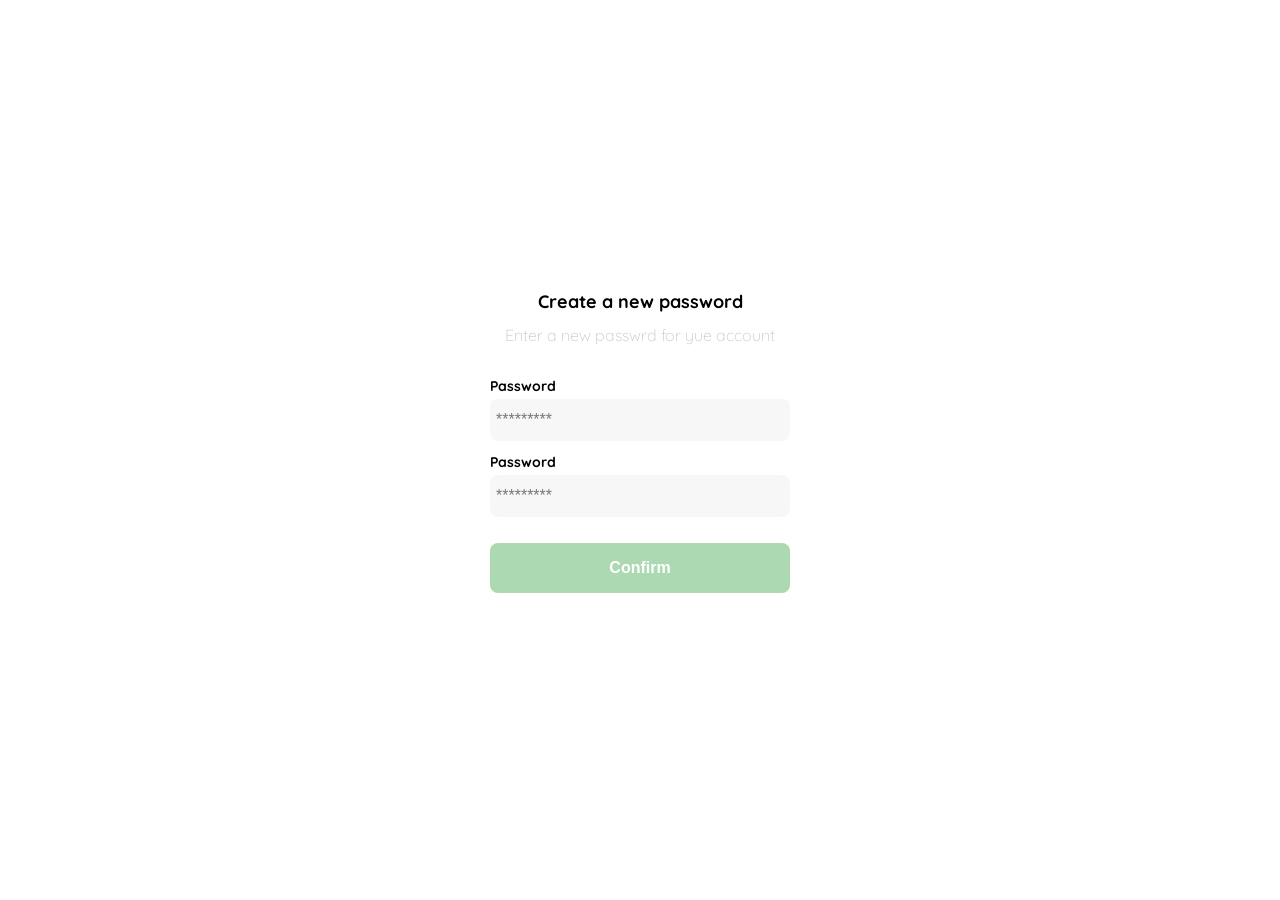
<file: proyecto-js/curso-frontend-developer-practico/clase1.html>
<!DOCTYPE html>
<html lang="en">
<head>
  <meta charset="UTF-8">
  <meta http-equiv="X-UA-Compatible" content="IE=edge">
  <meta name="viewport" content="width=device-width, initial-scale=1.0">
  <link rel="preconnect" href="https://fonts.googleapis.com">
  <link rel="preconnect" href="https://fonts.gstatic.com" crossorigin>
  <link href="https://fonts.googleapis.com/css2?family=Quicksand:wght@300;500;700&display=swap" rel="stylesheet">
  <title>Document</title>
  <style>
    :root {
      --white: #FFFFFF;
      --black: #000000;
      --very-light-pink: #C7C7C7;
      --text-input-field: #F7F7F7;
      --hospital-green: #ACD9B2;
      --sm: 14px;
      --md: 16px;
      --lg: 18px;
    }
    body {
      margin: 0;
      font-family: 'Quicksand', sans-serif;
    }
    .login {
      width: 100%;
      height: 100vh;
      display: grid;
      place-items: center;
    }
    .form-container {
      display: grid;
      grid-template-rows: auto 1fr auto;
      width: 300px;
    }
    .logo {
      width: 150px;
      margin-bottom: 48px;
      justify-self: center;
      display: none;
    }
    .title {
      font-size: var(--lg);
      margin-bottom: 12px;
      text-align: center;
    }
    .subtitle {
      color: var(--very-light-pink);
      font-size: var(--md);
      font-weight: 300;
      margin-top: 0;
      margin-bottom: 32px;
      text-align: center;
    }
    .form {
      display: flex;
      flex-direction: column;
    }
    .label {
      font-size: var(--sm);
      font-weight: bold;
      margin-bottom: 4px;
    }
    .input {
      background-color: var(--text-input-field);
      border: none;
      border-radius: 8px;
      height: 30px;
      font-size: var(--md);
      padding: 6px;
      margin-bottom: 12px;
    }
    .primary-button {
      background-color: var(--hospital-green);
      border-radius: 8px;
      border: none;
      color: var(--white);
      width: 100%;
      cursor: pointer;
      font-size: var(--md);
      font-weight: bold;
      height: 50px;
    }
    .login-button {
      margin-top: 14px;
      margin-bottom: 30px;
    }
    @media (max-width: 640px) {
      .logo {
        display: block;
      }
    }
  </style>
</head>
<body>
  <div class="login">
    <div class="form-container">
      <img src="./logos/logo_yard_sale.svg" alt="logo" class="logo">

      <h1 class="title">Create a new password</h1>
      <p class="subtitle">Enter a new passwrd for yue account</p>

      <form action="/" class="form">
        <label for="password" class="label">Password</label>
        <input type="password" id="password" placeholder="*********" class="input input-password">

        <label for="new-password" class="label">Password</label>
        <input type="password" id="new-password" placeholder="*********" class="input input-password">

        <input type="submit" value="Confirm" class="primary-button login-button">
      </form>
    </div>
  </div>
</body>
</html>
</file>
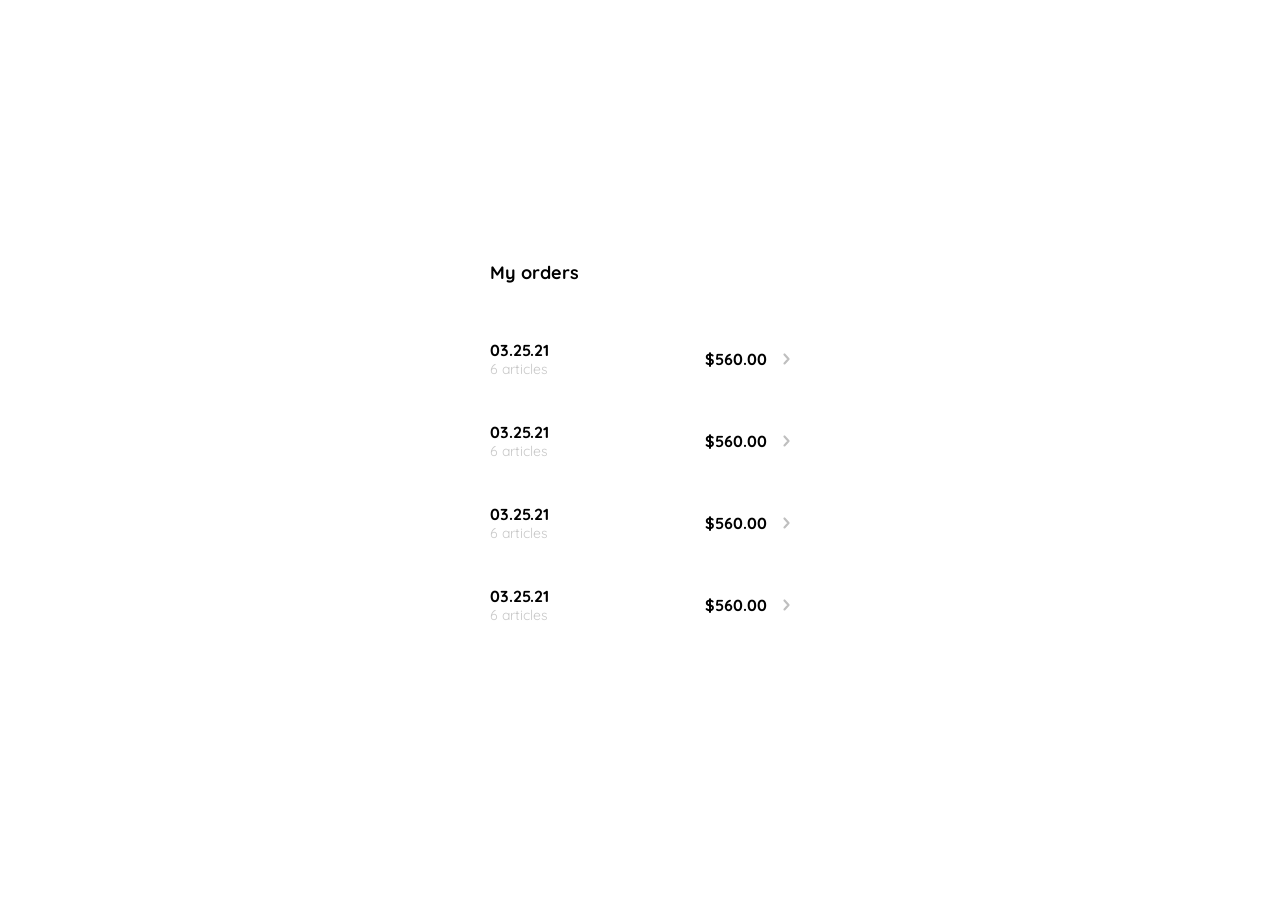
<file: proyecto-js/curso-frontend-developer-practico/clase10.html>
<!DOCTYPE html>
<html lang="en">
<head>
  <meta charset="UTF-8">
  <meta http-equiv="X-UA-Compatible" content="IE=edge">
  <meta name="viewport" content="width=device-width, initial-scale=1.0">
  <link rel="preconnect" href="https://fonts.googleapis.com">
  <link rel="preconnect" href="https://fonts.gstatic.com" crossorigin>
  <link href="https://fonts.googleapis.com/css2?family=Quicksand:wght@300;500;700&display=swap" rel="stylesheet">
  <title>Document</title>
  <style>
    :root {
      --white: #FFFFFF;
      --black: #000000;
      --very-light-pink: #C7C7C7;
      --text-input-field: #F7F7F7;
      --hospital-green: #ACD9B2;
      --sm: 14px;
      --md: 16px;
      --lg: 18px;
    }
    body {
      margin: 0;
      font-family: 'Quicksand', sans-serif;
    }
    .my-order {
      width: 100%;
      height: 100vh;
      display: grid;
      place-items: center;
    }
    .title {
      font-size: var(--lg);
      margin-bottom: 40px;
    }
    .my-order-container {
      display: grid;
      grid-template-rows: auto 1fr auto;
      width: 300px;
    }
    .my-order-content {
      display: flex;
      flex-direction: column;
    }
    .order {
      display: grid;
      grid-template-columns: auto 1fr auto;
      gap: 16px;
      align-items: center;
      margin-bottom: 12px;
    }
    .order p:nth-child(1) {
      display: flex;
      flex-direction: column;
    }
    .order p span:nth-child(1) {
      font-size: var(--md);
      font-weight: bold;
    }
    .order p span:nth-child(2) {
      font-size: var(--sm);
      color: var(--very-light-pink);
    }
    .order p:nth-child(2) {
      text-align: end;
      font-weight: bold;
    }
  </style>
</head>
<body>
  <div class="my-order">
    <div class="my-order-container">
      <h1 class="title">My orders</h1>

      <div class="my-order-content">
        <div class="order">
          <p>
            <span>03.25.21</span>
            <span>6 articles</span>
          </p>
          <p>$560.00</p>
          <img src="./icons/flechita.svg" alt="arrow">
        </div>

        <div class="order">
          <p>
            <span>03.25.21</span>
            <span>6 articles</span>
          </p>
          <p>$560.00</p>
          <img src="./icons/flechita.svg" alt="arrow">
        </div>

        <div class="order">
          <p>
            <span>03.25.21</span>
            <span>6 articles</span>
          </p>
          <p>$560.00</p>
          <img src="./icons/flechita.svg" alt="arrow">
        </div>

        <div class="order">
          <p>
            <span>03.25.21</span>
            <span>6 articles</span>
          </p>
          <p>$560.00</p>
          <img src="./icons/flechita.svg" alt="arrow">
        </div>
      </div>
    </div>
  </div>
</body>
</html>
</file>
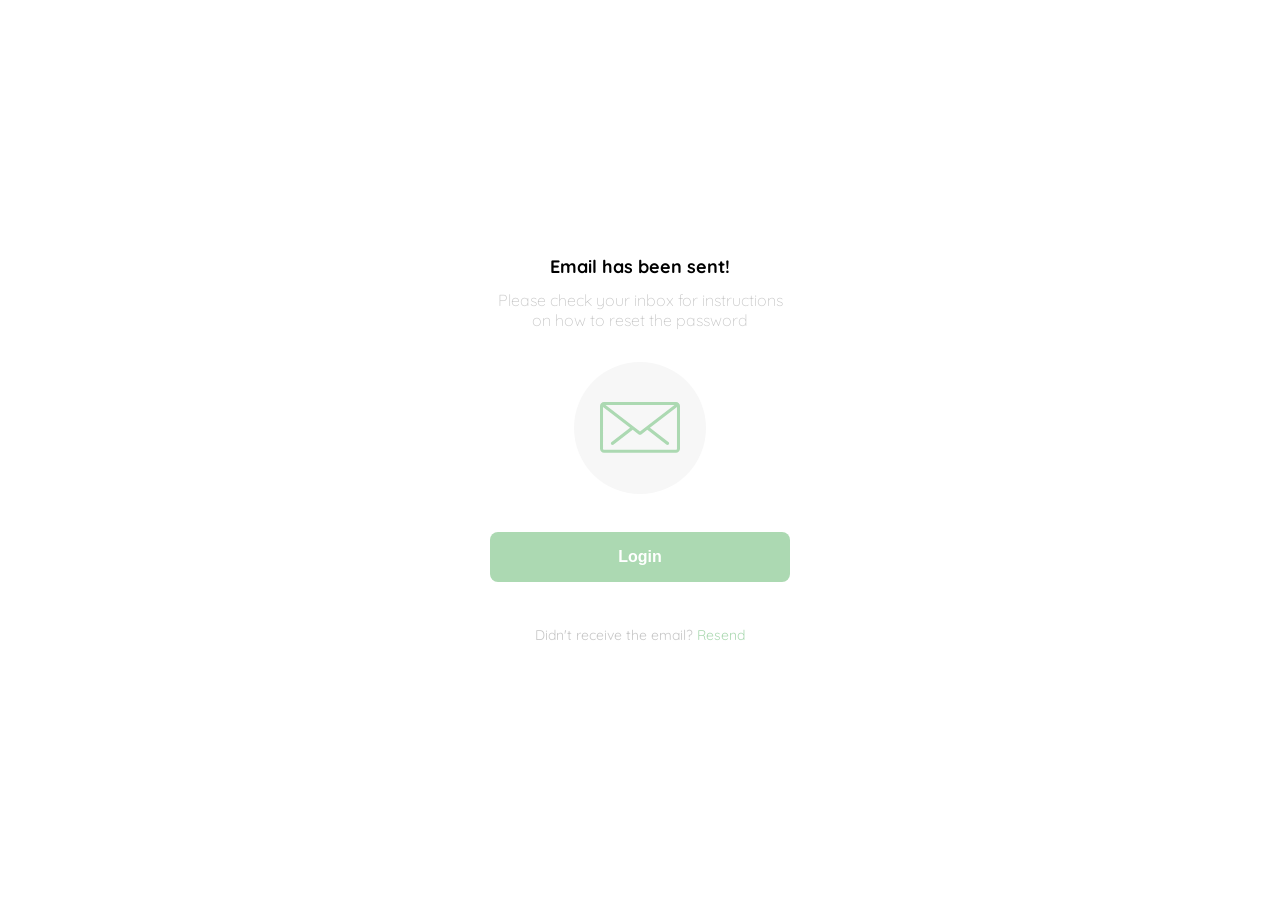
<file: proyecto-js/curso-frontend-developer-practico/clase2.html>
<!DOCTYPE html>
<html lang="en">
<head>
  <meta charset="UTF-8">
  <meta http-equiv="X-UA-Compatible" content="IE=edge">
  <meta name="viewport" content="width=device-width, initial-scale=1.0">
  <link rel="preconnect" href="https://fonts.googleapis.com">
  <link rel="preconnect" href="https://fonts.gstatic.com" crossorigin>
  <link href="https://fonts.googleapis.com/css2?family=Quicksand:wght@300;500;700&display=swap" rel="stylesheet">
  <title>Document</title>
  <style>
    :root {
      --white: #FFFFFF;
      --black: #000000;
      --very-light-pink: #C7C7C7;
      --text-input-field: #F7F7F7;
      --hospital-green: #ACD9B2;
      --sm: 14px;
      --md: 16px;
      --lg: 18px;
    }
    body {
      margin: 0;
      font-family: 'Quicksand', sans-serif;
    }
    .login {
      width: 100%;
      height: 100vh;
      display: grid;
      place-items: center;
    }
    .form-container {
      display: grid;
      grid-template-rows: auto 1fr auto;
      width: 300px;
      justify-items: center;
    }
    .logo {
      width: 150px;
      margin-bottom: 48px;
      justify-self: center;
      display: none;
    }
    .title {
      font-size: var(--lg);
      margin-bottom: 12px;
      text-align: center;
    }
    .subtitle {
      color: var(--very-light-pink);
      font-size: var(--md);
      font-weight: 300;
      margin-top: 0;
      margin-bottom: 32px;
      text-align: center;
    }
    .email-image {
      width: 132px;
      height: 132px;
      border-radius: 50%;
      background-color: var(--text-input-field);
      display: flex;
      justify-content: center;
      align-items: center;
      margin-bottom: 24px;
    }
    .email-image img {
      width: 80px;
    }
    .resend {
      font-size: var(--sm);
    }
    .resend span {
      color: var(--very-light-pink);
    }
    .resend a {
      color: var(--hospital-green);
      text-decoration: none;
    }
    .primary-button {
      background-color: var(--hospital-green);
      border-radius: 8px;
      border: none;
      color: var(--white);
      width: 100%;
      cursor: pointer;
      font-size: var(--md);
      font-weight: bold;
      height: 50px;
    }
    .login-button {
      margin-top: 14px;
      margin-bottom: 30px;
    }
    @media (max-width: 640px) {
      .logo {
        display: block;
      }
    }
  </style>
</head>
<body>
  <div class="login">
    <div class="form-container">
      <img src="./logos/logo_yard_sale.svg" alt="logo" class="logo">

      <h1 class="title">Email has been sent!</h1>
      <p class="subtitle">Please check your inbox for instructions on how to reset the password</p>

      <div class="email-image">
        <img src="./icons/email.svg" alt="email">
      </div>

      <button class="primary-button login-button">Login</button>

      <p class="resend">
        <span>Didn't receive the email?</span>
        <a href="/">Resend</a>
      </p>
    </div>
  </div>
</body>
</html>
</file>
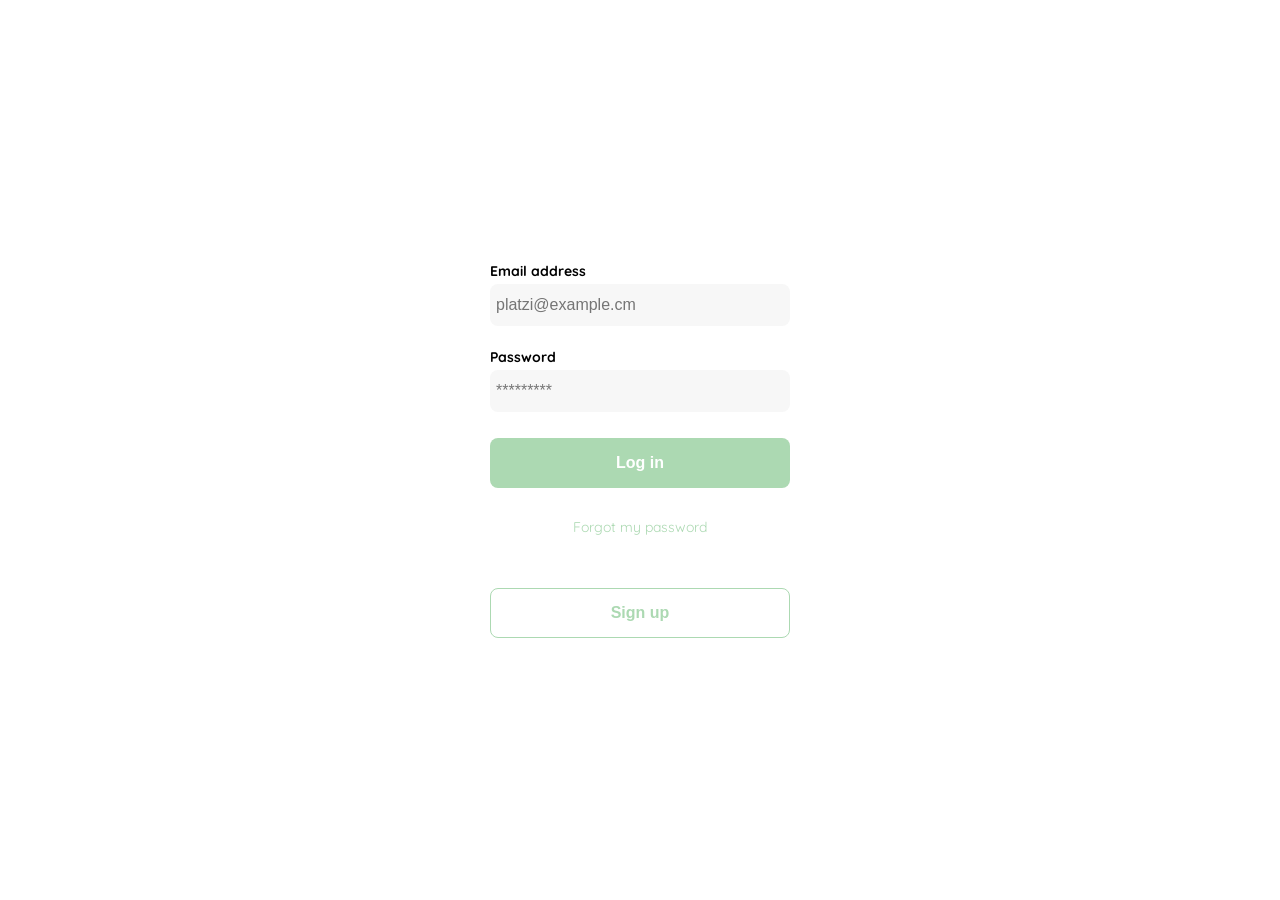
<file: proyecto-js/curso-frontend-developer-practico/clase3.html>
<!DOCTYPE html>
<html lang="en">
<head>
  <meta charset="UTF-8">
  <meta http-equiv="X-UA-Compatible" content="IE=edge">
  <meta name="viewport" content="width=device-width, initial-scale=1.0">
  <link rel="preconnect" href="https://fonts.googleapis.com">
  <link rel="preconnect" href="https://fonts.gstatic.com" crossorigin>
  <link href="https://fonts.googleapis.com/css2?family=Quicksand:wght@300;500;700&display=swap" rel="stylesheet">
  <title>Document</title>
  <style>
    :root {
      --white: #FFFFFF;
      --black: #000000;
      --very-light-pink: #C7C7C7;
      --text-input-field: #F7F7F7;
      --hospital-green: #ACD9B2;
      --sm: 14px;
      --md: 16px;
      --lg: 18px;
    }
    body {
      margin: 0;
      font-family: 'Quicksand', sans-serif;
    }
    .login {
      width: 100%;
      height: 100vh;
      display: grid;
      place-items: center;
    }
    .form-container {
      display: grid;
      grid-template-rows: auto 1fr auto;
      width: 300px;
    }
    .logo {
      width: 150px;
      margin-bottom: 48px;
      justify-self: center;
      display: none;
    }
    .form {
      display: flex;
      flex-direction: column;
    }
    .form a {
      color: var(--hospital-green);
      font-size: var(--sm);
      text-align: center;
      text-decoration: none;
      margin-bottom: 52px;
    }
    .label {
      font-size: var(--sm);
      font-weight: bold;
      margin-bottom: 4px;
    }
    .input {
      background-color: var(--text-input-field);
      border: none;
      border-radius: 8px;
      height: 30px;
      font-size: var(--md);
      padding: 6px;
      margin-bottom: 12px;
    }
    .input-email {
      margin-bottom: 22px;
    }
    .primary-button {
      background-color: var(--hospital-green);
      border-radius: 8px;
      border: none;
      color: var(--white);
      width: 100%;
      cursor: pointer;
      font-size: var(--md);
      font-weight: bold;
      height: 50px;
    }
    .secondary-button {
      background-color: var(--white);
      border-radius: 8px;
      border: 1px solid var(--hospital-green);
      color: var(--hospital-green);
      width: 100%;
      cursor: pointer;
      font-size: var(--md);
      font-weight: bold;
      height: 50px;
    }
    .login-button {
      margin-top: 14px;
      margin-bottom: 30px;
    }
    @media (max-width: 640px) {
      .logo {
        display: block;
      }
    }
  </style>
</head>
<body>
  <div class="login">
    <div class="form-container">
      <img src="./logos/logo_yard_sale.svg" alt="logo" class="logo">

      <form action="/" class="form">
        <label for="email" class="label">Email address</label>
        <input type="text" id="email" placeholder="platzi@example.cm" class="input input-email">

        <label for="password" class="label">Password</label>
        <input type="password" id="password" placeholder="*********" class="input input-password">

        <input type="submit" value="Log in" class="primary-button login-button">
        <a href="/">Forgot my password</a>
      </form>

      <button class="secondary-button signup-button">Sign up</button>
    </div>
  </div>
</body>
</html>
</file>
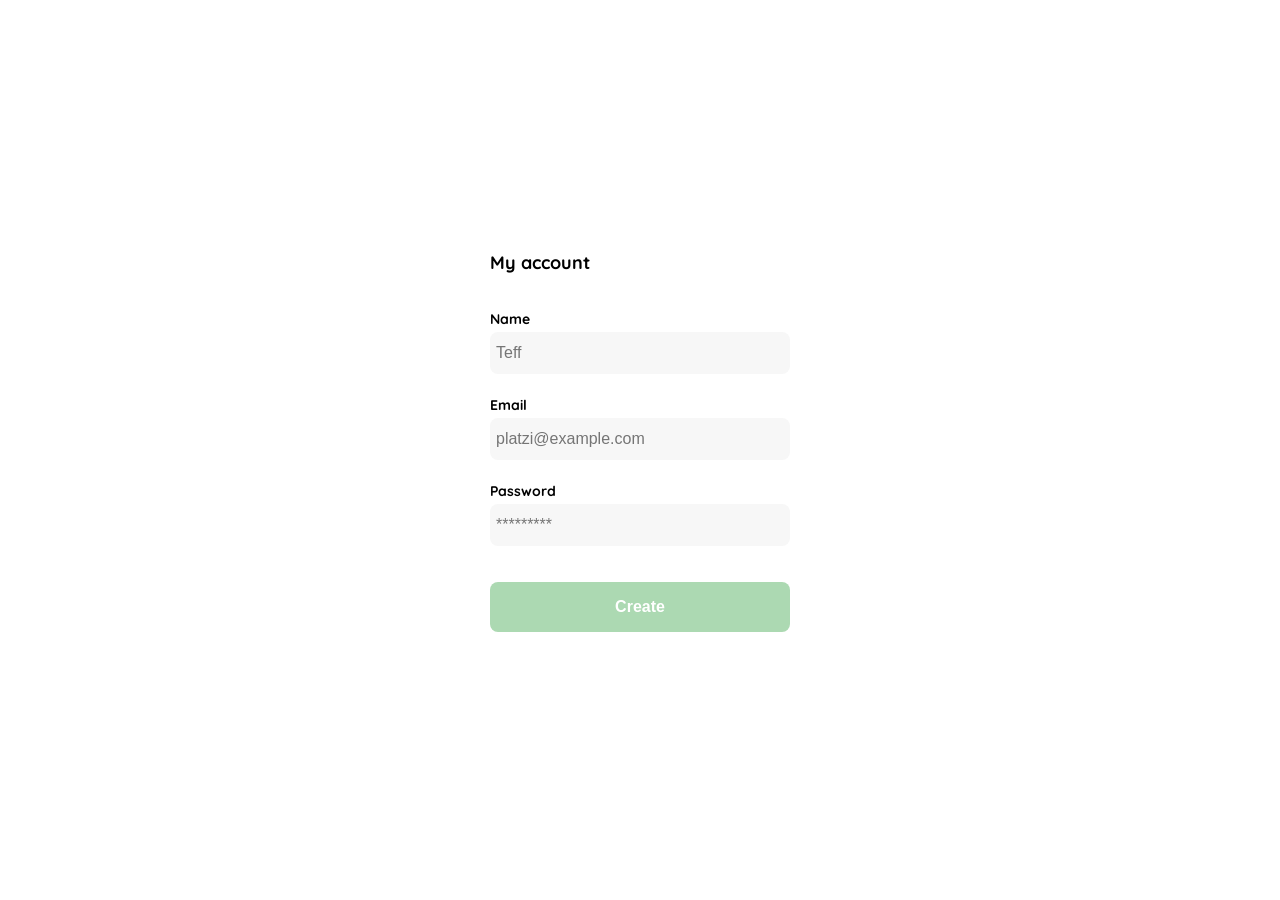
<file: proyecto-js/curso-frontend-developer-practico/clase4.html>
<!DOCTYPE html>
<html lang="en">
<head>
  <meta charset="UTF-8">
  <meta http-equiv="X-UA-Compatible" content="IE=edge">
  <meta name="viewport" content="width=device-width, initial-scale=1.0">
  <link rel="preconnect" href="https://fonts.googleapis.com">
  <link rel="preconnect" href="https://fonts.gstatic.com" crossorigin>
  <link href="https://fonts.googleapis.com/css2?family=Quicksand:wght@300;500;700&display=swap" rel="stylesheet">
  <title>Document</title>
  <style>
    :root {
      --white: #FFFFFF;
      --black: #000000;
      --very-light-pink: #C7C7C7;
      --text-input-field: #F7F7F7;
      --hospital-green: #ACD9B2;
      --sm: 14px;
      --md: 16px;
      --lg: 18px;
    }
    body {
      margin: 0;
      font-family: 'Quicksand', sans-serif;
    }
    .login {
      width: 100%;
      height: 100vh;
      display: grid;
      place-items: center;
    }
    .form-container {
      display: grid;
      grid-template-rows: auto 1fr auto;
      width: 300px;
    }
    .logo {
      width: 150px;
      margin-bottom: 48px;
      justify-self: center;
      display: none;
    }
    .title {
      font-size: var(--lg);
      margin-bottom: 36px;
      text-align: start;
    }
    .form {
      display: flex;
      flex-direction: column;
    }
    .form div {
      display: flex;
      flex-direction: column;
    }
    .label {
      font-size: var(--sm);
      font-weight: bold;
      margin-bottom: 4px;
    }
    .input {
      background-color: var(--text-input-field);
      border: none;
      border-radius: 8px;
      height: 30px;
      font-size: var(--md);
      padding: 6px;
      margin-bottom: 12px;
    }
    .input-name,
    .input-email,
    .input-password {
      margin-bottom: 22px;
    }
    .primary-button {
      background-color: var(--hospital-green);
      border-radius: 8px;
      border: none;
      color: var(--white);
      width: 100%;
      cursor: pointer;
      font-size: var(--md);
      font-weight: bold;
      height: 50px;
    }
    .login-button {
      margin-top: 14px;
      margin-bottom: 30px;
    }
    @media (max-width: 640px) {
      .form-container {
        height: 100%;
      }
      .form {
        height: 100%;
        justify-content: space-between;
      }
    }
  </style>
</head>
<body>
  <div class="login">
    <div class="form-container">
      <h1 class="title">My account</h1>

      <form action="/" class="form">
        <div>
          <label for="name" class="label">Name</label>
          <input type="text" id="name" placeholder="Teff" class="input input-name">

          <label for="email" class="label">Email</label>
          <input type="text" id="email" placeholder="platzi@example.com" class="input input-email">

          <label for="password" class="label">Password</label>
          <input type="password" id="password" placeholder="*********" class="input input-password">
        </div>

        <input type="submit" value="Create" class="primary-button login-button">
      </form>
    </div>
  </div>
</body>
</html>
</file>
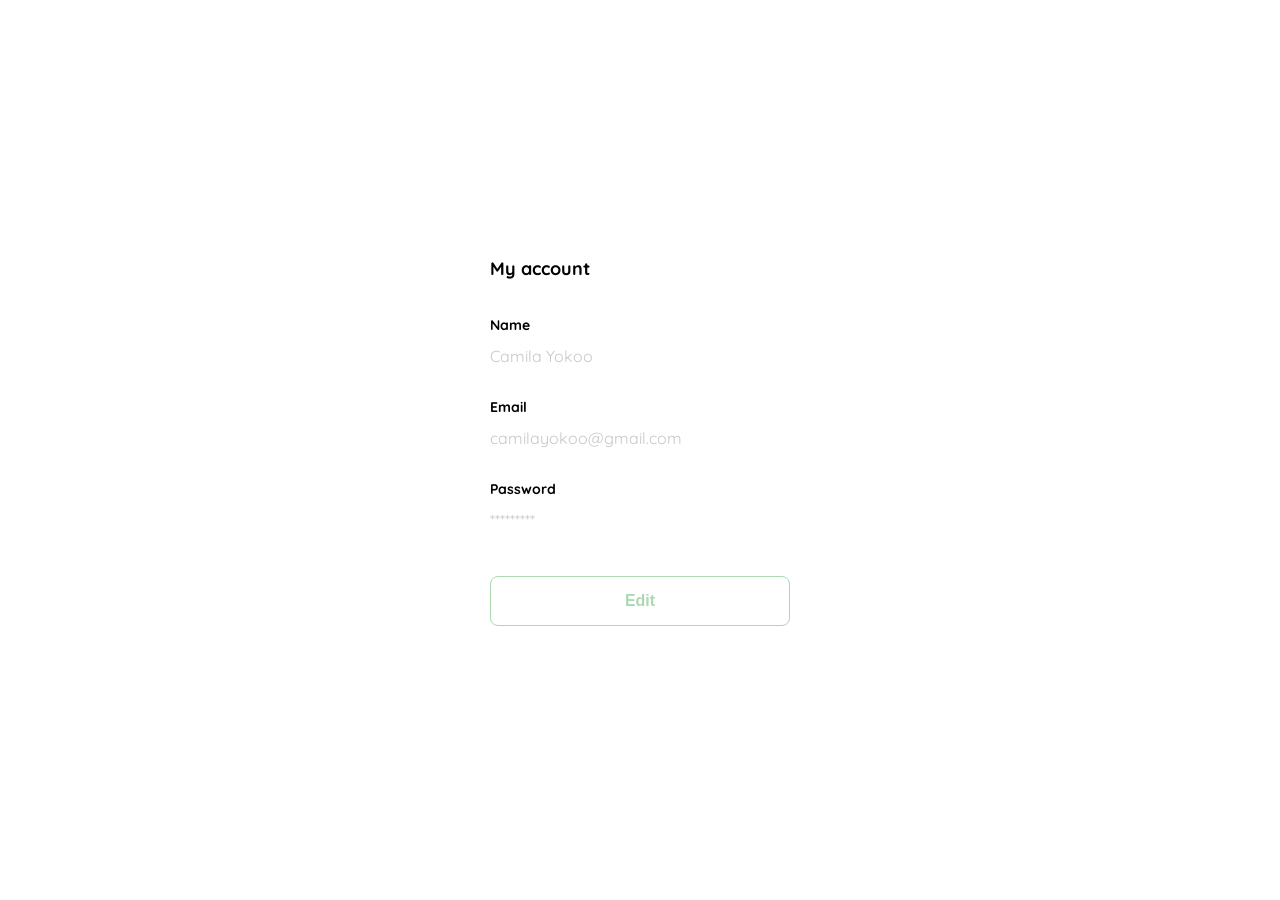
<file: proyecto-js/curso-frontend-developer-practico/clase5.html>
<!DOCTYPE html>
<html lang="en">
<head>
  <meta charset="UTF-8">
  <meta http-equiv="X-UA-Compatible" content="IE=edge">
  <meta name="viewport" content="width=device-width, initial-scale=1.0">
  <link rel="preconnect" href="https://fonts.googleapis.com">
  <link rel="preconnect" href="https://fonts.gstatic.com" crossorigin>
  <link href="https://fonts.googleapis.com/css2?family=Quicksand:wght@300;500;700&display=swap" rel="stylesheet">
  <title>Document</title>
  <style>
    :root {
      --white: #FFFFFF;
      --black: #000000;
      --very-light-pink: #C7C7C7;
      --text-input-field: #F7F7F7;
      --hospital-green: #ACD9B2;
      --sm: 14px;
      --md: 16px;
      --lg: 18px;
    }
    body {
      margin: 0;
      font-family: 'Quicksand', sans-serif;
    }
    .login {
      width: 100%;
      height: 100vh;
      display: grid;
      place-items: center;
    }
    .form-container {
      display: grid;
      grid-template-rows: auto 1fr auto;
      width: 300px;
    }
    .logo {
      width: 150px;
      margin-bottom: 48px;
      justify-self: center;
      display: none;
    }
    .title {
      font-size: var(--lg);
      margin-bottom: 36px;
      text-align: start;
    }
    .form {
      display: flex;
      flex-direction: column;
    }
    .form div {
      display: flex;
      flex-direction: column;
    }
    .label {
      font-size: var(--sm);
      font-weight: bold;
      margin-bottom: 4px;
    }
    .value {
      color: var(--very-light-pink);
      font-size: var(--md);
      margin: 8px 0 32px 0;
    }
    .secondary-button {
      background-color: var(--white);
      border-radius: 8px;
      border: 1px solid var(--hospital-green);
      color: var(--hospital-green);
      width: 100%;
      cursor: pointer;
      font-size: var(--md);
      font-weight: bold;
      height: 50px;
    }
    .login-button {
      margin-top: 14px;
      margin-bottom: 30px;
    }
    @media (max-width: 640px) {
      .form-container {
        height: 100%;
      }
      .form {
        height: 100%;
        justify-content: space-between;
      }
    }
  </style>
</head>
<body>
  <div class="login">
    <div class="form-container">
      <h1 class="title">My account</h1>

      <form action="/" class="form">
        <div>
          <label for="name" class="label">Name</label>
          <p class="value">Camila Yokoo</p>

          <label for="email" class="label">Email</label>
          <p class="value">camilayokoo@gmail.com</p>

          <label for="password" class="label">Password</label>
          <p class="value">*********</p>
        </div>

        <input type="submit" value="Edit" class="secondary-button login-button">
      </form>
    </div>
  </div>
</body>
</html>
</file>
